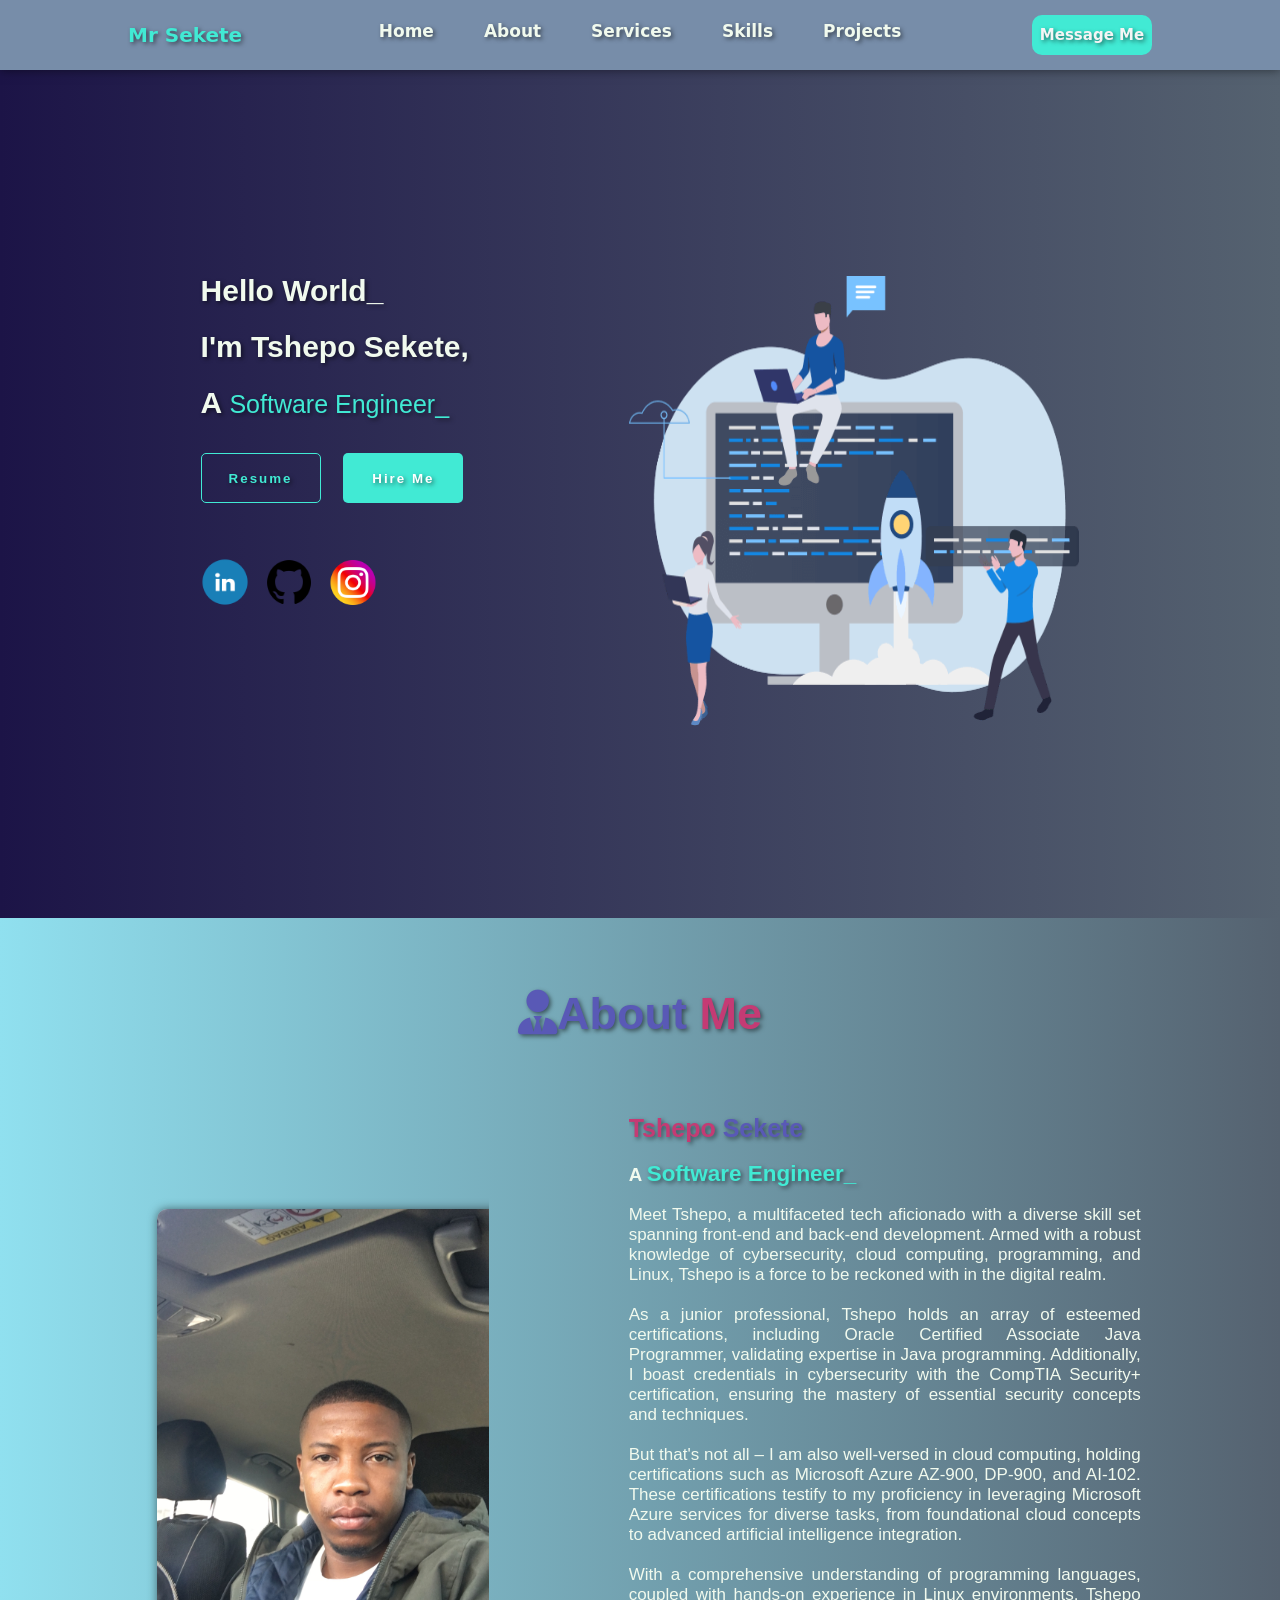
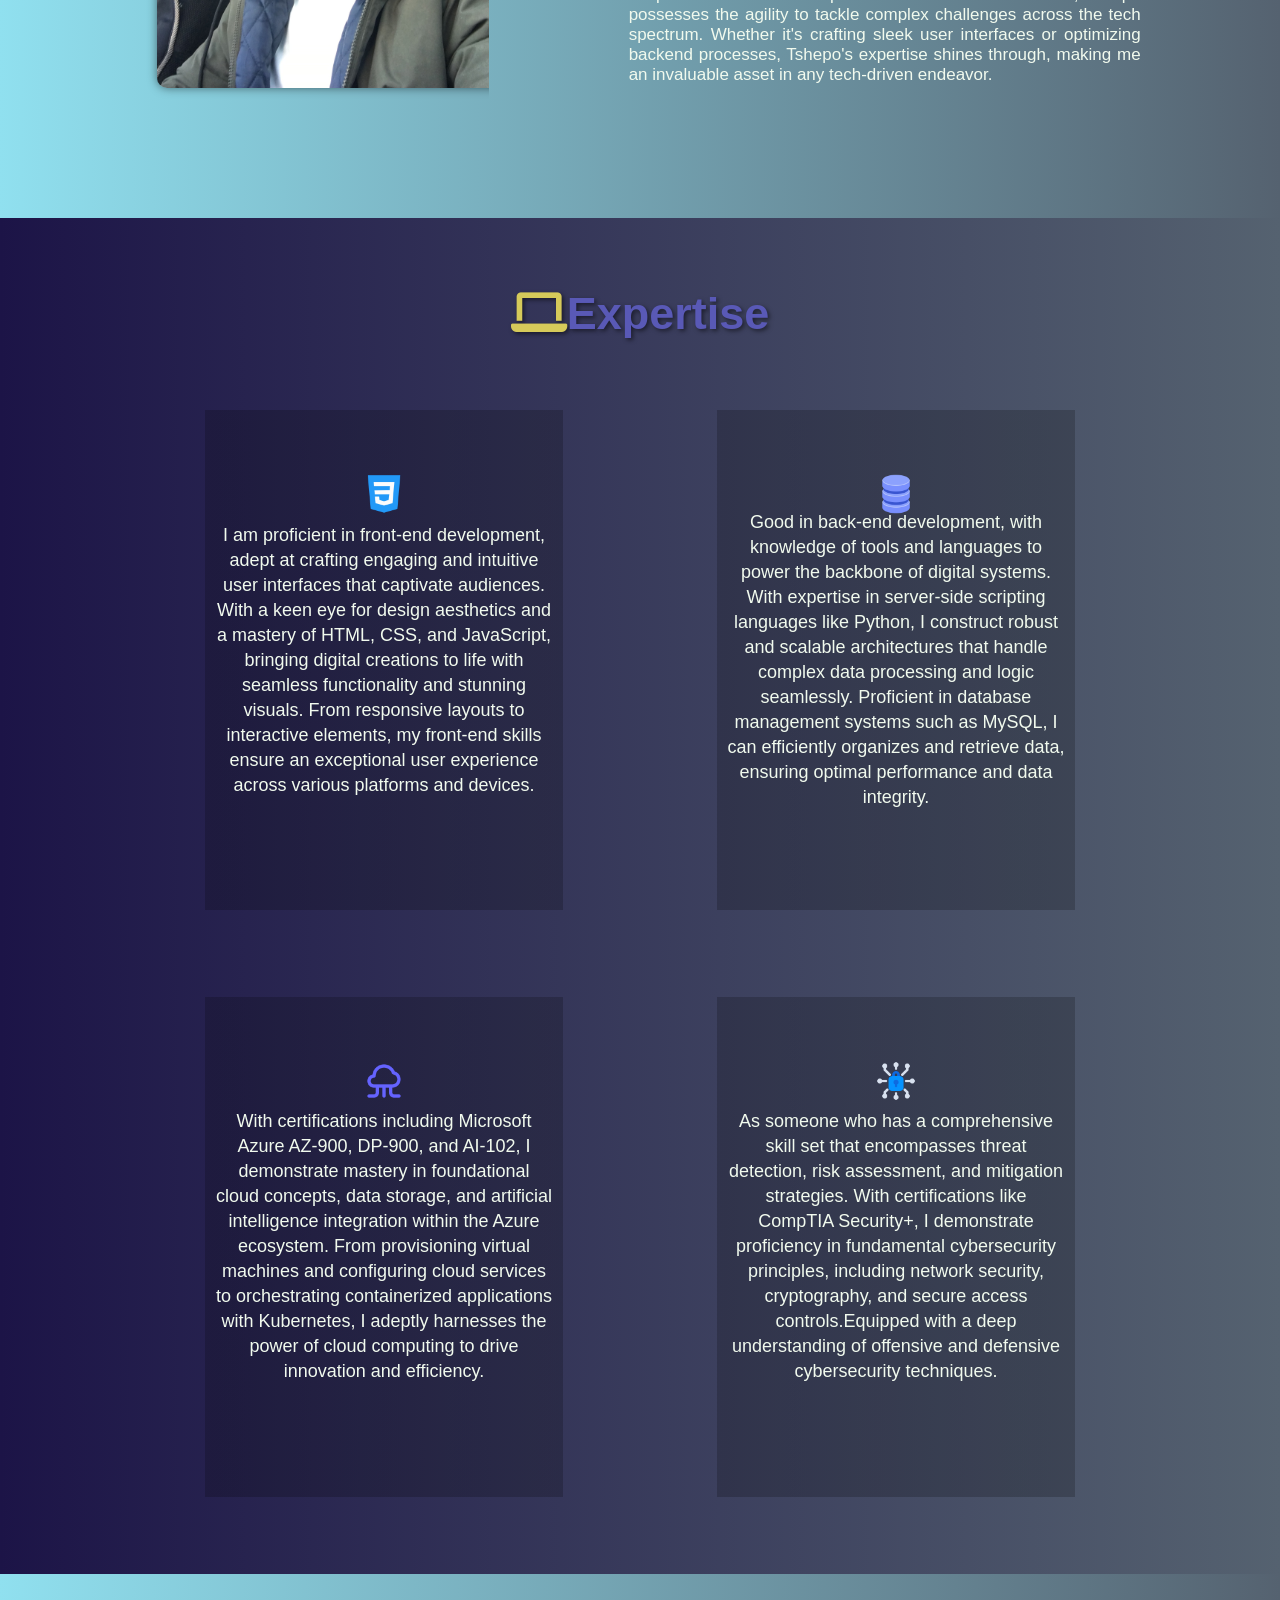
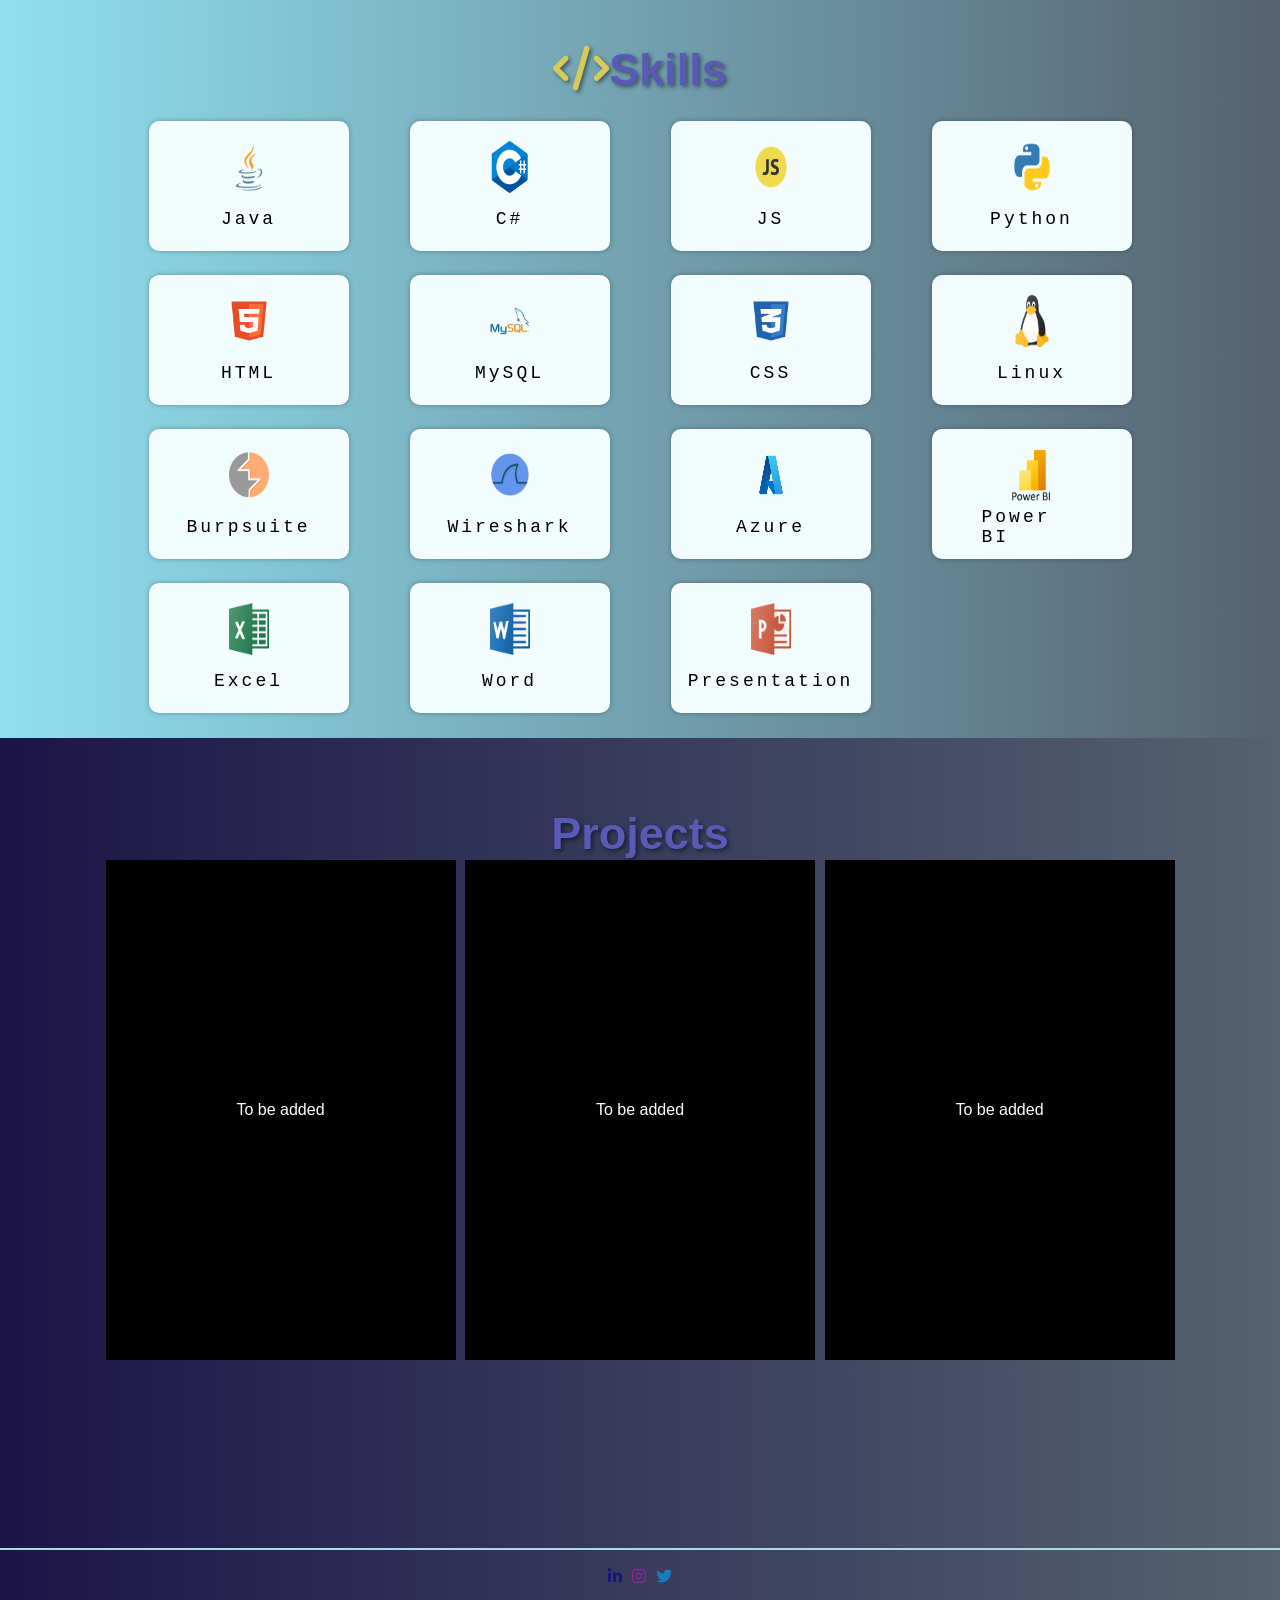
<file: index.html>
<!DOCTYPE html>
<html lang="en">

    <head>
        <meta charset="UTF-8">
        <meta name="viewport" content="width=device-width, initial-scale=1.0">
        <title>TT Sekete | Get to Know Me</title>
        <link rel="stylesheet" href="style.css">
        <link rel="stylesheet" href="https://cdnjs.cloudflare.com/ajax/libs/font-awesome/5.15.4/css/all.min.css">
        <link rel="stylesheet" href="https://cdnjs.cloudflare.com/ajax/libs/font-awesome/6.0.0-beta3/css/all.min.css" integrity="sha384-nDzXtqoGck7kIrXVS0RG3h/ZhXi2LECE/URJS8bOXrR0FuIi0r5LW1tF6huLo6cg" crossorigin="anonymous">
        <script src="script.js" defer></script>
    </head>

    <body>
        <button class="burger" onclick="toggleMenu()"></button>
        <div class="background"></div>
        <!-- <div class="shade"></div> -->
        <div class="menu">
            <nav>
                <h1>Mr Sekete</h1>
                    <ul>
                        <li><a href="#homeSection" class="menu-item">Home</a></li>
                        <li><a href="#aboutSectionID" class="menu-item">About</a></li>
                        <li><a href="#servicesID" class="menu-item">Services</a></li>
                        <li><a href="#my-skillsID" class="menu-item">Skills</a></li>
                        <li><a href="#projectsID" class="menu-item">Projects</a></li>
                    </ul>

                    <button class="sendMessBtn" id="sendMessBtnid" onclick="showDiv()">
                        Message Me
                    </button>
            </nav>
        </div>

        <section class="homeSection" id="homeSection">
            <div class="homeDiv">
                <div class="welcome-page">
                    <h1 id="greet"><span></span></h1>
                    <h1>I'm Tshepo <span>Sekete</span>,</h1>
                    <h2 style="font-weight: bold;">A <span id="text"></span></h2>
                    <button id="hire_me"><a href="https://drive.google.com/file/d/1EwjJsbHDz4NTrwIYISwd6z53wbRwTgEc/view?usp=sharing">Resume</a></button>
                    <button id="projects" onclick="showDiv()">Hire Me</button>

                    <br>
                    <div class="social-media-links">
                        <div id="linkedin-acc">
                            <a href="https://www.linkedin.com/in/tshepo-sekete-154094157/" target="_blank">
                                <img src="./images/1591856_linkedin_social_icon.png" alt="linkedin-logo">
                            </a>
                        </div>

                        <div id="github-acc">
                            <a href="https://github.com/Tshepo1000" target="_blank">
                                <img src="./images/211904_social_github_icon.png" alt="github-logo">
                            </a>
                        </div>

                        <div id="instagram-acc">
                            <a href="https://www.instagram.com/tshepo_1000/" target="_blank" style="height: 45px;">
                                <img src="./images/3225191_app_instagram_logo_media_popular_icon.png" alt="instagram-logo">
                            </a>
                        </div>
                    </div>
                </div>

                <div class="coding-anim-side">
                    <img src="./images/service-startup-mvp.png" alt="coding animation" id="codingAnim">
                </div>
            </div>          
        </section>

        <section class="aboutSection" id="aboutSectionID">
            <h1 id="aboutMeHeader"><span style="color: rgb(89, 89, 182);"> <i class="fas fa-user-tie" ></i>About</span> <span style="color: rgb(196, 59, 116);">Me</span></h1>
            <div class="aboutDiv">
                <div id="imageDiv">
                    <img src="./images/IMG_0169.jpeg" alt="Tshepo">
                </div>
                <div id="aboutMe">
                    <h1 id="myName"><span style="color: rgb(196, 59, 116);">Tshepo</span><span style="color: rgb(89, 89, 182);"> Sekete</span></h1>
                    <br>
                    <h3 style="font-family: 'Gill Sans', 'Gill Sans MT', Calibri, 'Trebuchet MS', sans-serif;">A <span id="myText"></span></h3>
                    <br>
                    <p>Meet Tshepo, a multifaceted tech aficionado with a diverse skill set spanning front-end and back-end development. Armed with a robust knowledge of cybersecurity, cloud computing, programming, and Linux, Tshepo is a force to be reckoned with in the digital realm.
                    <br><br>
                    As a junior professional, Tshepo holds an array of esteemed certifications, including Oracle Certified Associate Java Programmer, validating expertise in Java programming. Additionally, I boast credentials in cybersecurity with the CompTIA Security+ certification, ensuring the mastery of essential security concepts and techniques.
                    <br><br>
                    But that's not all – I am also well-versed in cloud computing, holding certifications such as Microsoft Azure AZ-900, DP-900, and AI-102. These certifications testify to my proficiency in leveraging Microsoft Azure services for diverse tasks, from foundational cloud concepts to advanced artificial intelligence integration.
                    <br><br>
                    With a comprehensive understanding of programming languages, coupled with hands-on experience in Linux environments, Tshepo possesses the agility to tackle complex challenges across the tech spectrum. Whether it's crafting sleek user interfaces or optimizing backend processes, Tshepo's expertise shines through, making me an invaluable asset in any tech-driven endeavor.</p>
                </div>
            </div>
        </section>

        <section class="services" id="servicesID">
            <h1 id="myExpertise"><i class="fas fa-laptop" style="color: rgb(214, 202, 90);"></i>Expertise</h1>
            <div class="expertise-container">
                <div id="first-expertise">
                    <img src="./images/4202020_css3_html_logo_social_social media_icon.png" alt="css-logo">
                    <p>I am proficient in front-end development, adept at 
                        crafting engaging and intuitive user interfaces that 
                        captivate audiences. With a keen eye for design 
                        aesthetics and a mastery of HTML, CSS, and 
                        JavaScript, bringing digital creations to life with 
                        seamless functionality and stunning visuals. From 
                        responsive layouts to interactive elements, my front-end 
                        skills ensure an exceptional user experience across 
                        various platforms and devices.</p>
                </div>
                <div id="second-expertise">
                    <img src="./images/4417104_database_icon.png" alt="database-icon">
                    <p>Good in back-end development, with knowledge 
                        of tools and languages to power the backbone 
                        of digital systems. With expertise in server-side 
                        scripting languages like Python, I construct robust 
                        and scalable architectures that handle complex data 
                        processing and logic seamlessly.

                        Proficient in database management systems such as MySQL, 
                        I can efficiently organizes and retrieve data, ensuring 
                        optimal performance and data integrity.</p>
                </div>
                <div id="third-expertise">
                    <img src="./images/8725737_cloud_computing_icon.png" alt="cloud-icon">
                    <p>With certifications including Microsoft Azure AZ-900, DP-900, 
                       and AI-102, I demonstrate mastery in foundational cloud concepts, 
                       data storage, and artificial intelligence integration within the 
                       Azure ecosystem. From provisioning virtual machines and configuring 
                       cloud services to orchestrating containerized applications with 
                       Kubernetes, I adeptly harnesses the power of cloud computing to drive 
                       innovation and efficiency.</p>
                </div>
                <div id="fourth-expertise">
                    <img src="./images/5172962_cyber_internet_lock_locked_padlock_icon.png" alt="padlock-icon">
                    <p>As someone who has a comprehensive skill set that encompasses threat detection, 
                        risk assessment, and mitigation strategies. With certifications like CompTIA Security+, 
                        I demonstrate proficiency in fundamental cybersecurity principles, including network 
                        security, cryptography, and secure access controls.Equipped with a deep understanding of 
                        offensive and defensive cybersecurity techniques.</p>
                </div>
            </div>
        </section>

        <section class="skills-section" id="my-skillsID">
            <h1 id="skills-header"><i class="fas fa-code" style="color: rgb(214, 202, 90);"></i>Skills</h1>
            <div class="skills-container" id="skills-containerID">
                    <div id="java">
                        <img src="./images/4373217_java_logo_logos_icon.png" alt="java-logo">
                        <h3>Java</h3>
                    </div>
                    <div id="c#">
                        <img src="./images/C-image-for-Netgen.png" alt="c#">
                        <h3>C#</h3>
                    </div>
                    <div id="javascript">
                        <img src="./images/652581_code_command_develop_javascript_language_icon.png" alt="javascript">
                        <h3>JS</h3>
                    </div>
                    <div id="python">
                        <img src="./images/4375050_logo_python_icon.png" alt="python-logo">
                        <h3>Python</h3>
                    </div>

                    <div id="html">
                        <img src="./images/317755_badge_html_html5_achievement_award_icon.png" alt="html" style="height: 30%;">
                        <h3>HTML</h3>
                    </div>

                    <div id="sql">
                        <img src="./images//1012821_code_development_logo_mysql_icon.png" alt="">
                        <h3>MySQL</h3>
                    </div>
        
                    <div id="css">
                        <img src="./images/317756_badge_css_css3_achievement_award_icon.png" alt="css" style="height: 30%;">
                        <h3>CSS</h3>
                    </div>

                    <div id="linux">
                        <img src="./images/2993682_brand_brands_linux_logo_logos_icon.png" alt="linux-logo">
                        <h3>Linux</h3>
                    </div>

                    <div id="burpsuite">
                        <img src="./images/3246741_burpsuite_security_software_icon.png" alt="burpsuite-logo"  style="height: 35%;">
                        <h3>Burpsuite</h3>
                    </div>

                    <div id="wireshark">
                        <img src="./images/wireshark_104082.png" alt="wireshark-logo"  style="height: 35%;">
                        <h3>Wireshark</h3>
                    </div>

                    <div id="azure">
                        <img src="./images/Azure-Logo-2020-present.png" alt="azure" style="height: 30%;">
                        <h3>Azure</h3>
                    </div>

                    <div id="powerbi">
                        <img src="./images/Microsoft-Power-BI-Symbol.png" alt="power-bi" style="width: 40%;">
                        <h3>Power BI</h3>
                    </div>

                    <div id="excel">
                        <img src="./images/2993694_brand_brands_excel_logo_logos_icon.png" alt="excel-logo">
                        <h3>Excel</h3>
                    </div>

                    <div id="word">
                        <img src="./images/2993664_brand_brands_logo_logos_word_icon.png" alt="word-logo">
                        <h3>Word</h3>
                    </div>

                    <div id="powerpoint">
                        <img src="./images/2993675_brand_brands_logo_logos_powerpoint_icon.png" alt="pp-logo">
                        <h3>Presentation</h3>
                    </div>
            </div>
        </section>

        <section class="projects-section" id="projectsID">
            <h1 id="projects-header">Projects</h1>
            <div class="projects-container">
                <div id="first-project">
                    <!-- <img src="./images/4202020_css3_html_logo_social_social media_icon.png" alt="css-logo"> -->
                    <p>To be added</p>
                </div>
                <div id="second-project">
                    <!-- <img src="./images/4417104_database_icon.png" alt="database-icon"> -->
                    <p>To be added</p>
                </div>
                <div id="third-project">
                    <!-- <img src="./images/8725737_cloud_computing_icon.png" alt="cloud-icon"> -->
                    <p>To be added</p>
                </div>
            </div>
        </section>
        <footer style="background: linear-gradient(to right, #1c1447, #556270); border-top: 2px solid lightblue;">
            <div>
                <a href="https://www.linkedin.com/in/tshepo-sekete-154094157/" target="_blank"><i class="fab fa-linkedin-in" style="color: rgba(4, 4, 141, 0.671);"></i></a>
                <a href="https://www.instagram.com/tshepo_1000/" target="_blank"><i class="fab fa-instagram" style="color: rgba(219, 15, 192, 0.603);"></i></a>
                <a href="#"><i class="fab fa-twitter" style="color: rgba(9, 152, 235, 0.705);"></i></a>
            </div>
            <p>© 2024 Tshepo Sekete. All Rights Reserved.</p>
        </footer>

        <div class="messageDiv" id="messageDivID">
            <form>
                <span id="closeDiv" onclick="hideDiv()">&times;</span>
                <h1>Contact Me</h1>
                <input type="text" id="fname" name="fname" placeholder="Fullname" onmouseenter="focusEvents()"><br>
                <input type="email" id="email" name="email" placeholder="Email"><br>
                <input type="text" id="subject" name="subject" placeholder="Subject">
                <textarea name="message" id="message" placeholder="Message"></textarea>
                <div id="buttons-div">
                    <button id="send-message">Send</button>
                    <button id="clear-message">Clear</button>
                </div>
            </form>
        </div>
    </body>

</html>
</file>
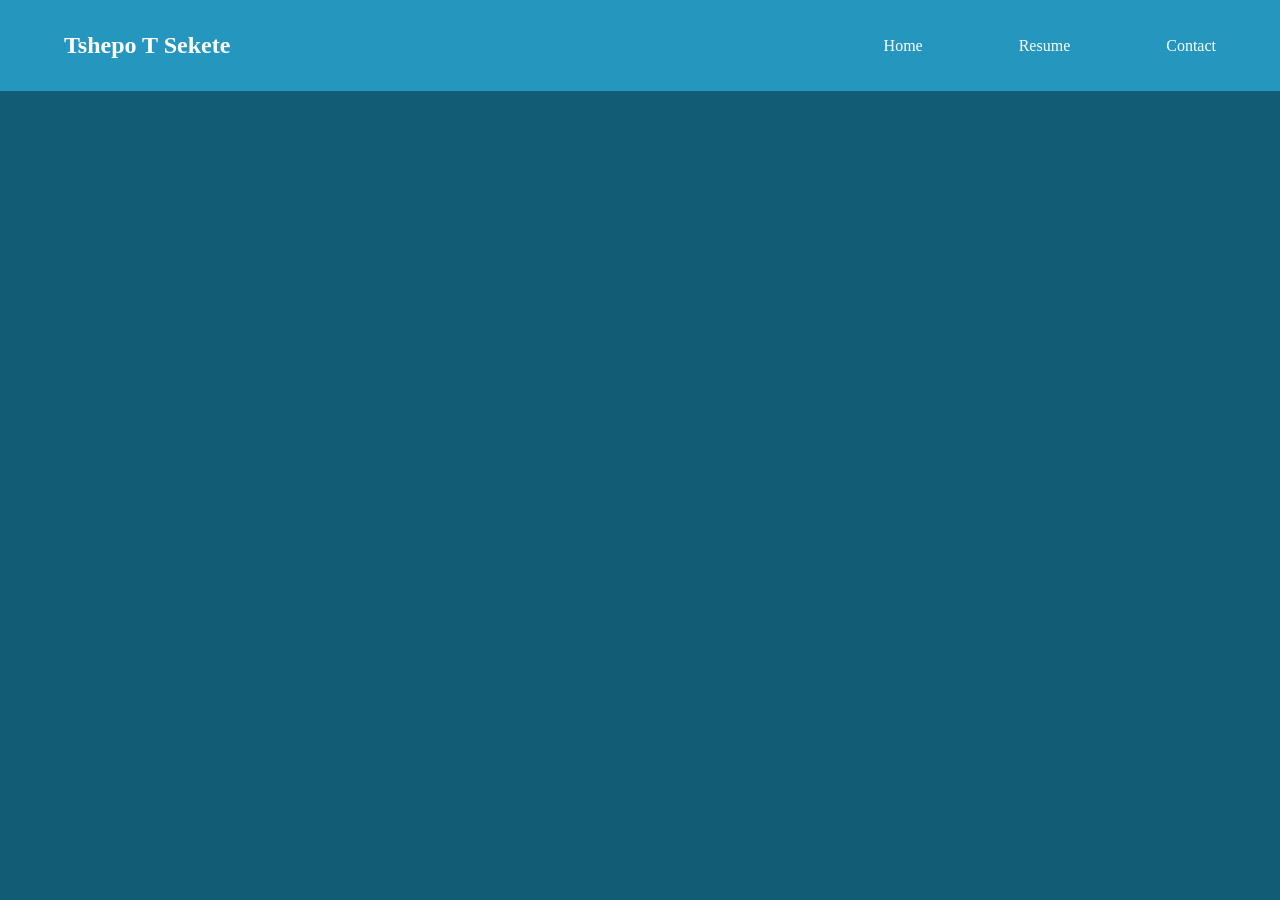
<file: about.html>
<!DOCTYPE html>
<html lang="en">
<head>
    <meta charset="UTF-8">
    <meta http-equiv="X-UA-Compatible" content="IE=edge">
    <meta name="viewport" content="width=device-width, initial-scale=1.0">
    <link rel="stylesheet" href="index.css">
    <title>Document</title>
</head>
<body>
    <nav class="nav-bar">
        <h1>Tshepo T Sekete</h1>
        <div class="nav-links">
            <a href="./index.html">Home</a>
            <a href="./resume.html">Resume</a>
            <a href="./contact.html">Contact</a>
        </div>
    </nav>
</body>
</html>
</file>
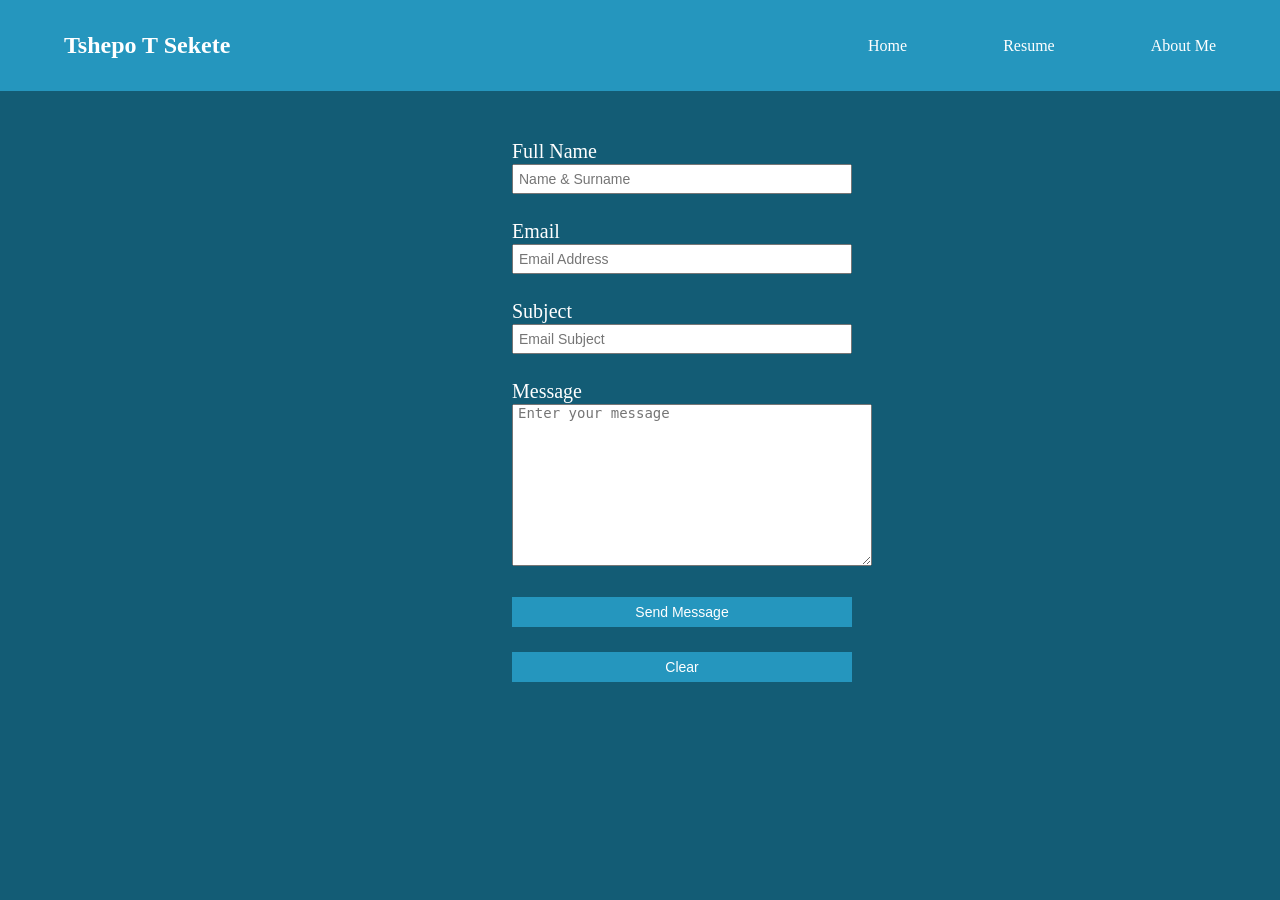
<file: contact.html>
<!DOCTYPE html>
<html lang="en">
    <head>
        <title></title>
        <meta charset="UTF-8">
        <meta name="viewport" content="width=device-width, initial-scale=1">
        <link href="./index.css" rel="stylesheet">
        <script src="./index.js"></script>
    </head>
    <body class="contact-body" onload = "myMessage()">
        <nav class="nav-bar">
            <h1>Tshepo T Sekete</h1>
            <div class="nav-links">
                <a href="./index.html">Home</a>
                <a href="./resume.html">Resume</a>
                <a href="./about.html">About Me</a>
            </div>
        </nav>
        <section class="contact">
            <form action="/action_page.php" class="form" name="myForm" method="post" onsubmit="return contactVal()">
                <label>Full Name</label><br>
                <input class="fname" type="text" name="fname" placeholder="Name & Surname" onfocus = "focu(this)" onfocusout = "fout(this)" required><br><br>
                <label>Email</label><br>
                <input class="emailadd" type="text" name="email" placeholder="Email Address"  onfocus = "focu(this)"  onfocusout = "fout(this)" required><br><br>
                <label>Subject</label><br>
                <input type="text" name="name" placeholder="Email Subject"  onfocus = "focu(this)"  onfocusout = "fout(this)" required><br><br>
                <label>Message</label><br>
                <textarea rows="10" cols="40" placeholder="Enter your message"  onfocus = "focu(this)"  onfocusout = "fout(this)" required></textarea><br><br>
                <input type="submit" name="submit" value="Send Message" class="sub"><br><br>
                <input type="reset" name="clear" value="Clear" class="res">
            </form>
        </section>
    </body>
</html>
</file>
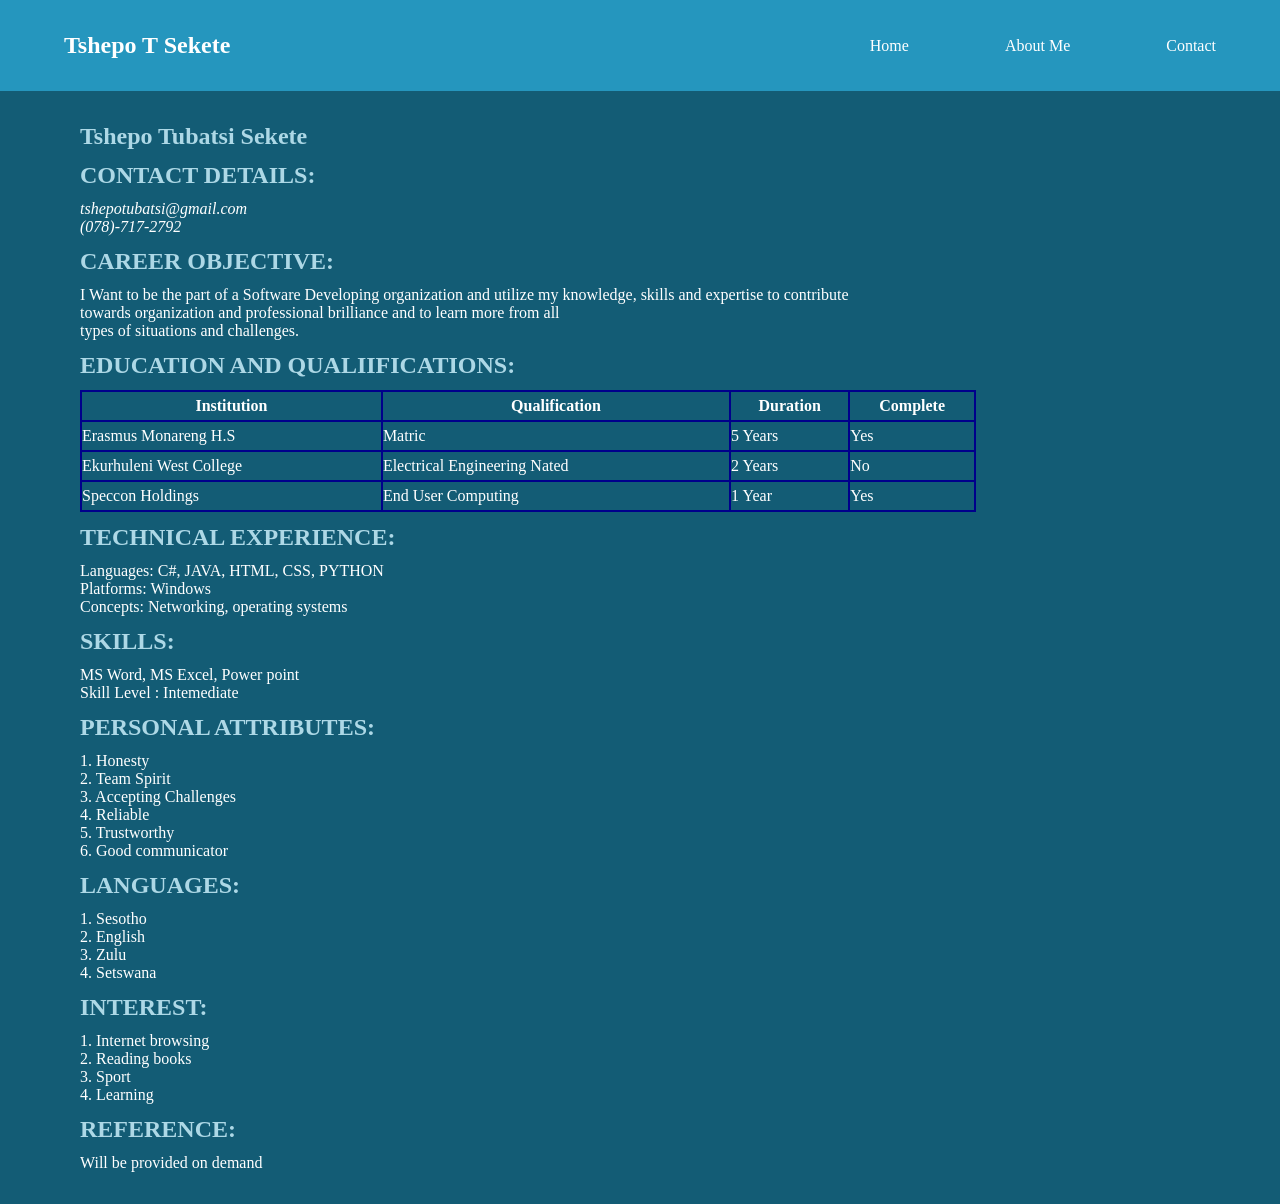
<file: resume.html>
<!DOCTYPE html>
<html lang="en">
    <head>
        <title></title>
        <meta charset="UTF-8">
        <meta name="viewport" content="width=device-width, initial-scale=1">
        <link href="./index.css" rel="stylesheet">
    </head>
    <body>
        <nav class="nav-bar">
            <h1>Tshepo T Sekete</h1>
            <div class="nav-links">
                <a href="./index.html">Home</a>
                <a href="./about.html">About Me</a>
                <a href="./contact.html">Contact</a>
            </div>
        </nav>
        <section class="cv">
            <h1><b>Tshepo Tubatsi Sekete</b></h1>
            
            <h2>CONTACT DETAILS:</h2>
            <address>tshepotubatsi@gmail.com<br>
            (078)-717-2792</address>
            
            <h2>CAREER OBJECTIVE:</h2>
            I Want to be the part of a Software Developing organization and utilize my knowledge, skills
            and expertise to contribute<br> towards organization and professional
            brilliance and to learn more from all<br>
            types of situations and challenges.
            
            <h2>EDUCATION AND QUALIIFICATIONS:</h2>
            <table class="resTable" cellspacing="5" cellpadding="5" border=1px solid darkblue;>
                <tr>
                    <th>Institution</th>
                    <th>Qualification</th>
                    <th>Duration</th>
                    <th>Complete</th>
                </tr
                <tr>
                    <td>Erasmus Monareng H.S</td>
                    <td>Matric</td>
                    <td>5 Years</td>
                    <td>Yes</td>
                </tr>
                <tr>
                    <td>Ekurhuleni West College</td>
                    <td>Electrical Engineering Nated</td>
                    <td>2 Years</td>
                    <td>No</td>
                </tr>
                <tr>
                    <td>Speccon Holdings</td>
                    <td>End User Computing</td>
                    <td>1 Year</td>
                    <td>Yes</td>
                </tr>
                
            </table>
            <h2>TECHNICAL EXPERIENCE:</h2>
                Languages: C#, JAVA, HTML, CSS, PYTHON <br>
                Platforms: Windows<br>
                Concepts: Networking, operating systems
            
            <h2>SKILLS:</h2>
                MS Word, MS Excel, Power point <br>
                Skill Level : Intemediate
            
            <h2>PERSONAL ATTRIBUTES:</h2>
                1. Honesty<br>
                2. Team Spirit<br>
                3. Accepting Challenges<br>
                4. Reliable<br>
                5. Trustworthy<br>
                6. Good communicator
            
            <h2>LANGUAGES:</h2>
                1. Sesotho<br>
                2. English<br>
                3. Zulu<br>
                4. Setswana
            
            <h2>INTEREST:</h2>
                1. Internet browsing<br>
                2. Reading books<br>
                3. Sport<br>
                4. Learning
            
            <h2>REFERENCE:</h2>
                Will be provided on demand
        </section>
    </body>
</html>
</file>
<file: style.css>
*
{
    margin: 0;
    padding: 0;
    scroll-behavior: smooth;
}

body{
    overflow-x: hidden;
}

*, *:before, *::after
{
    box-sizing: border-box;
}

/* Define scrollbar styles */
::-webkit-scrollbar {
    width: 13px; /* Width of the scrollbar */
}

/* Track */
::-webkit-scrollbar-track {
    background: linear-gradient(to right, #1c1447, #556270); /* Color of the track */
    border: 3px solid black;
}

/* Handle */
::-webkit-scrollbar-thumb {
    background: #8ddee0; /* Color of the scrollbar handle */
    border-radius: 1px; /* Radius of the scrollbar handle */
}

/* Handle on hover */
::-webkit-scrollbar-thumb:hover {
    background: #976d6d; /* Color of the scrollbar handle on hover */
}

/* hamburger mrnu */
@media (max-width: 768px){
    #sendMessBtnid{
        display: none;
    }

    nav h1{
        display: none;
    }

    .shade {
        position: fixed;
        top: 0;
        left: 0;
        right: 0;
        bottom: 0;
        background: linear-gradient(rgb(0 0 0 / 90%), rgb(0 0 0 / 0%));
      }

    .burger, .menu{
        position: fixed;
    }

    .burger{
        z-index: 4;
        top: 2%;
        left: 2%;
        display: grid;
        place-items: center;
        width: 40px;
        height: 40px;
        border: 0;
        padding: 0;
        background: transparent;
        cursor: pointer;
        background-image: url("images/menu.svg");
        background-repeat: no-repeat;
        background-position: center;
    }

    body.open .burger{
        background-image: url("images/close.svg");
        background-color: transparent;
    }

    .background{
        position: fixed;
        z-index: 2;
        top: 44px;
        left: 44px;
        aspect-ratio: 1 / 1;
        translate: -50% -50%;
        height: 88px;
        background: rgb(0 0 0 / 0%);
        border-radius: 50%;
        transition: 0.6s;
    }

    body.open .background{
        height: 300vmax;
        background: rgb(0 0 0 / 80%);
    }


    body.open .menu{
        opacity: 1;
        visibility: visible;
    }

    .menu {
        z-index: 3;
        top: 0;
        left: 0;
        display: flex;
        margin-top: 35%;
        margin-left: -20%;
        align-items: flex-start;
        width: 100%;
        height: 100%;
        opacity: 0;
        visibility: hidden;
        transition: 0.05s;
        
    }

     .menu nav{
        background-color: transparent;
        border: none;
        box-shadow: none;
        margin-top: 30%;
    }

    .menu nav ul{
        display: flex;
        flex-direction: column;
        /* text-shadow: 2px 2px 4px rgba(0,0,0,0.5); */

    }

    .menu nav ul li a{
        text-shadow: 2px 2px 4px rgba(0,0,0,0.5);
    }

    .menu nav ul li a:hover
    {
        text-decoration: none;
        border: none;
        color: white;
        transition: .3s;
        translate: 8px 0;
    }

    body .menu nav:hover > a {
        opacity: 0.25;
    }

    body .menu nav ul li> a:hover{
        opacity: 1;
        translate: 8px 0;
    }

    .menu nav ul li a{
        position: relative;
        color: #f9f9f9;
        font-size: 32px;
        font-family: "Euclid Circular A";
        padding: 20px 0 20px 20px;
        text-decoration: none;
        opacity: 0;
        cursor: pointer;
        transition: 0.4s;
    }

    .menu nav ul li a::after{
        content: "";
        position: absolute;
        top: 50%;
        right: -26px;
        translate: 0 -50%;
        margin-top: 2px;
        width: 10px;
        height: 10px;
        border-top: 3px solid #ffffff;
        border-right: 3px solid #ffffff;
        opacity: 0;
        rotate: 45deg;
        transition: 0.3s;
    }

    .menu nav ul li a:hover::after{
        opacity: 1;
    }

    @keyframes appear {
        0%{
            opacity: 0;
            translate: -30px 0;
        }
        100%{
            opacity: 1;
        }
    }

    body.open .menu nav ul li a{
        opacity: 1;
        animation: appear 0.25s backwards;
    }
}

#checkbox
{
    display: none;
}

nav
{
    position: relative;
    top: 0;
    background-color: #778da9;
    position: fixed;
    z-index: 5;
    width: 100%;
    height: 70px;
    box-shadow: 0 0 10px rgba(0, 0, 0, 0.5);
}
nav ul
{
    float: none;
    position: absolute;
    top: 65%;
    left: 50%;
    transform: translate(-50%, -50%);
    height: 50px;
    display: flex;
    list-style-type: none;
    flex-direction: row;
    gap: 50px;
    font-size: 17px;
    font-weight: bold;
    font-family: system-ui, -apple-system, BlinkMacSystemFont, 'Segoe UI', Roboto, Oxygen, Ubuntu, Cantarell, 'Open Sans', 'Helvetica Neue', sans-serif;
}

nav h1
{
    position: absolute;
    transform: translate(0, -50%);
    top: 50%;
    left: 10%;
    height: auto;
    color: #41ead4;
    font-size: 20px;
    font-weight: bold;
    font-family: system-ui, -apple-system, BlinkMacSystemFont, 'Segoe UI', Roboto, Oxygen, Ubuntu, Cantarell, 'Open Sans', 'Helvetica Neue', sans-serif;
    text-shadow: 2px 2px 4px rgba(0,0,0,0.5);
}

nav ul li a
{
    text-decoration: none;
    color: #f1faee;
    text-shadow: 2px 2px 4px rgba(0,0,0,0.5);
}

nav ul li a:hover
{
    text-decoration: none;
    border-bottom: 1px solid #0a7d94;
    color: #12badb;
    transition: .3s;
}

nav .sendMessBtn
{
    position: absolute;
    transform: translate(0, -50%);
    top: 50%;
    right: 10%;
    height: auto;
    color: rgba(0, 0, 128, 0.815);
    font-size: 15px;
    font-weight: bold;
    font-family: system-ui, -apple-system, BlinkMacSystemFont, 'Segoe UI', Roboto, Oxygen, Ubuntu, Cantarell, 'Open Sans', 'Helvetica Neue', sans-serif;
    border: none;
    width: 120px;
    height: 40px;
    border-radius: 10px;
    background: #41ead4;
    color: whitesmoke;
    cursor: pointer;
    text-shadow: 2px 2px 4px rgba(0,0,0,0.5);
}

nav .sendMessBtn:hover
{
    background: transparent;
    color: whitesmoke;
    border: 2px solid #41ead4;
}

/* home section */
.homeSection .homeDiv
{
    display: flex;
    justify-content: space-evenly;
    align-items: center;
    padding: 40px;
    position: relative;
    flex-direction: row;
    padding-top: 60px;
    height: 100%;
    width: 100%;
}

.homeSection
{
    height: 100vh;
    width: 100vw;
    background: linear-gradient(to right, #1c1447, #556270);
}

.welcome-page
{
    margin-top: 2%;
    height: 80%;
}

.welcome-page h1, h2
{
    font-family: "Gill Sans", sans-serif;
    font-size: 50px;
    color: #f1faee;
    line-height: 5.5rem;
    font-weight: 800;
    text-shadow: 2px 2px 4px rgba(0,0,0,0.5);
}

.welcome-page h1 span{
    color: #f1faee;
}

#text
{
    font-size: 38px;
    color: #41ead4;
    font-weight: lighter;
}

/* social media accounts */
.social-media-links{
    display: flex;
    flex-direction: row;
    width: 15vw;
    margin-top: 20%;
    justify-content: flex-start;
}

.social-media-links div{
    width: 50px;
    height: 50px;
    border-radius: 50px;
    position: relative;
    margin-right: 25px;
}

.social-media-links #linkedin-acc:hover{
    transition: 2s;
    transform: rotate(360deg);
    border: 2px solid blue;
}

.social-media-links #github-acc:hover{
    transition: 2s;
    transform: rotate(360deg);
    border: 2px solid rgb(7, 7, 17);
}

.social-media-links #instagram-acc:hover{
    transition: 2s;
    transform: rotate(360deg);
    border: 2px solid rgb(206, 10, 147);
}

.social-media-links div a{
    width: 50px;
    height: 50px;
    border-radius: 50px;
    position: absolute;
    top: 50%;
    left: 50%;
    transform: translate(-50%, -50%);
}

.social-media-links div a img{
    height: 100%;
    position: absolute;
    top: 50%;
    left: 50%;
    transform: translate(-50%, -50%);
}

#codingAnim
{
    height: 650px;
    width: 600px;
}

#greet
{
    white-space: pre;
}
  
  #greet:after 
{
    content: "_";
    animation: blink 0.5s infinite;
}

/* Cursor animation */
@keyframes blink 
{
    0% { opacity: 1; }
    50% { opacity: 0; }
    100% { opacity: 1; }
}


#text::after 
{
    content: '_'; /* Cursor */
    animation: blink 1s infinite;
}

#hire_me, #projects
{
    margin-top: 8%;
    height: 40px;
    width: 120px;
    border-radius: 10px;
    cursor: pointer;
    letter-spacing: 3px;
    font-weight: bold;
    border: none;
    text-shadow: 2px 2px 4px rgba(0,0,0,0.5);
}

#hire_me
{
    background-color: transparent;
    border: 1px solid #41ead4;
    color: #41ead4;

}
#projects
{
    margin-left: 7%;
    color: white;
    background-color: #41ead4;
}

#hire_me:hover
{
    background-color: #41ead4;
    color: white;
}

#hire_me a:hover{
    color: white;
}

#hire_me a{
    text-decoration: none;
    color: #41ead4;
}

#projects:hover
{
    background-color: transparent;
    color: #41ead4;
    border: 1px solid #41ead4;
}

.messageDiv
{
    display: none;
    padding-left: 50px;
    width: 30%;
    height: 430px;
    line-height: 50px;
    z-index: 1;
    position: absolute;
    top: 50%;
    left: 50%;
    transform: translate(-50%, -50%);
    background: linear-gradient(to top, rgba(0, 0, 0, 0.8) 20%, rgba(0, 0, 0, 0.8) 20%);
    position: fixed;
    overflow: hidden;
}

.messageDiv form{
    position: absolute;
    top: 30%;
    left: 50%;
    transform: translate(-50%, -50%);
    width: 80%;
    height: 60%;
}

#closeDiv {
    position: absolute;
    top: 10px;
    right: 3%;
    cursor: pointer;
    font-size: 50px;
    color: white;
    font-weight: bolder;
    overflow: hidden;
  }

  #closeDiv:hover{
    font-size: 60px;
  }

form > #fname, #email, #subject{
    border: 1px solid rgb(155, 127, 127);
    border-radius: 5px;
    width: 100%;
    height: 40px;
    font-size: large;
    padding: 8px;
    margin-bottom: 3%;
    font-family: "Gill Sans", sans-serif;
    background: linear-gradient(to top, rgba(0, 0, 0, 0.8) 20%, rgba(0, 0, 0, 0.8) 20%);
    color: white;
}

form h1{
    padding-top: 40px;
    text-align: justify;
    font-family: "Gill Sans", sans-serif;
    color: #41ead4;
}

form > textarea{
    border: 1px solid rgb(155, 127, 127);
    border-radius: 5px;
    height: 80px;
    width: 100%;
    padding: 8px;
    font-size: 20px;
    background: linear-gradient(to top, rgba(0, 0, 0, 0.8) 20%, rgba(0, 0, 0, 0.8) 20%);
    color: white;
}

#buttons-div{
    width: 100%;
    height: auto;
    display: flex;
    flex-direction: row;
    align-items: center;
    justify-content: center;
  }

.messageDiv #messageDivID #message{overflow: auto;}

#send-message{
    width: 120px;
    height: 40px;
    cursor: pointer;
    background-color: transparent;
    border: 1px solid #41ead4;
    color: #41ead4;
    border-radius: 10px;
    letter-spacing: 3px;
    font-weight: bold;
}

#send-message:hover{
    color: white;
    background-color: #41ead4;
}

#clear-message{
    width: 120px;
    height: 40px;
    margin-left: 10%;
    cursor: pointer;
    color: white;
    background-color: #41ead4;
    border-radius: 10px;
    letter-spacing: 3px;
    font-weight: bold;
    border: none;
}

section {
    padding-top: 50px;
}

#clear-message:hover{
    color: #41ead4;
    background-color: transparent;
    border: 1px solid #41ead4;
}

/* home section end */

/*about section*/
.aboutSection{
    height: 100vh;
    width: 100vw;
    background: linear-gradient(to right, #90e0ef, #556270);;
}

.aboutSection #aboutMeHeader{
    font-size: 50px;
    text-align: center;
    padding-top: 30px;
    font-weight: bold;
    text-shadow: 2px 2px 4px rgba(0,0,0,0.5);
    font-family: "Gill Sans", sans-serif;
}

.aboutSection #myName{
    font-family: "Gill Sans", sans-serif;
    font-weight: bold;
    font-size: 30px;
    text-shadow: 2px 2px 4px rgba(0,0,0,0.5);
}
.aboutDiv{
    display: flex;
    flex-direction: row;
    justify-content: space-evenly;
    width: 100%;
    height: 80%;
    margin: auto;
}

#imageDiv{
    padding-top: 80px;
    width: 380px;
    overflow: hidden;
}

#imageDiv img{
    height: 90%;
    border-radius: 15px;
    margin-left: 5%;
    box-shadow: 0 0 10px rgba(0, 0, 0, 0.5);
}

#aboutMe{
    margin-top: 2%;
    text-align: justify;
    color: #f1faee;
    width: 500px;
    font-family: 'Gill Sans', 'Gill Sans MT', Calibri, 'Trebuchet MS', sans-serif;
    font-weight: 200;
}

#myText{
    font-size: large;
    color: #41ead4;
    font-family: 'Gill Sans', 'Gill Sans MT', Calibri, 'Trebuchet MS', sans-serif;
    text-shadow: 2px 2px 4px rgba(0,0,0,0.5);
}

#myText::after 
{
    content: '_'; /* Cursor */
    animation: blink 1s infinite;
}
/* about section end */

/* services section */
.services{
    width: 100vw;
    height: 100vh;
    background: linear-gradient(to right, #1c1447, #556270);;
}

.services #myExpertise{
    font-size: 50px;
    text-align: center;
    padding-top: 15px;
    font-weight: bold;
    text-shadow: 2px 2px 4px rgba(0,0,0,0.5);
    font-family: "Gill Sans", sans-serif;
    color: rgb(89, 89, 182);
    padding-bottom: 70px;
}

.expertise-container{
    display: flex;
    flex-direction: row;
    justify-content: space-evenly;
    width: 95%;
    height: 70%;
    margin: auto;
}

.expertise-container #first-expertise, #second-expertise, #third-expertise, #fourth-expertise{
    width: 350px;
    height: 500px;
    background: linear-gradient(to top, rgba(0, 0, 0, 0.2) 50%, rgba(0, 0, 0, 0.2) 50%);
    display: flex;
    flex-direction: column;
    align-items: center;
    text-align: center;
}

.expertise-container p{
    margin:auto;
    position: relative;
    line-height: 25px;
    font-family: 'Gill Sans', 'Gill Sans MT', Calibri, 'Trebuchet MS', sans-serif;
    overflow: hidden;
    text-align: center;
    padding: 10px;
    color: #f1faee;
}

.expertise-container img{
    margin-top: 3%;
    position: absolute;
    width: 48px;
}
/* .expertise-container i #css{
    left: -10%;
} */

/* services section end */

/* skills section */
.skills-section{
    height: 100vh;
    width: 100vw;
    background: linear-gradient(to right, #90e0ef, #556270);
}

#skills-header{
    font-size: 50px;
    text-align: center;
    font-weight: bold;
    text-shadow: 2px 2px 4px rgba(0,0,0,0.5);
    font-family: "Gill Sans", sans-serif;
    color: rgb(89, 89, 182);
    padding-top: 15px;
}

.skills-container{
    width: 80%;
    height: 80%;
    display: grid;
    grid-template-columns: repeat(5, 1fr);
    place-items: center;
    margin: auto;
    margin-top: 2%;
}


.skills-container div{
    width: 250px;
    height: 150px;
    box-shadow: 0 0 5px rgba(0, 0, 0, 0.3);
    border-radius: 10px;
    background-color: #f3fcfc;;
    position: relative;
}

.skills-container div:hover{
    background-color: white;
}

.skills-container div img{
    position: absolute;
    width: 20%;
    height: 40%;
    top: 35%;
    left: 50%;
    transform: translate(-50%, -50%);
}

.skills-container div h3{
    position: absolute;
    top: 75%;
    left: 50%;
    transform: translate(-50%, -50%);
    letter-spacing: 3px;
    font-family: 'Courier New', Courier, monospace;
    font-size: 25px;
    font-weight: lighter;
}

/* skills section end */

/* projects section */

    .projects-section{
        height: 90vh;
        width: 100vw;
    
        background: linear-gradient(to right, #1c1447, #556270);
    }

    .projects-section #projects-header{
        font-size: 50px;
        text-align: center;
        padding-top: 15px;
        font-weight: bold;
        text-shadow: 2px 2px 4px rgba(0,0,0,0.5);
        font-family: "Gill Sans", sans-serif;
        color: rgb(89, 89, 182);
    }

    .projects-container{
        display: flex;
        flex-direction: row;
        justify-content: space-evenly;
        width: 70%;
        height: 70%;
        margin: auto;
        margin-top: 2%;
    }
    
    .projects-container #first-project, #second-project, #third-project{
        width: 350px;
        height: 500px;
        background-color: black;
        display: flex;
        flex-direction: column;
        align-items: center;
        text-align: center;
    }
    
    .projects-container p{
        margin:auto;
        position: relative;
        line-height: 25px;
        font-family: 'Gill Sans', 'Gill Sans MT', Calibri, 'Trebuchet MS', sans-serif;
        overflow: hidden;
        text-align: center;
        padding: 10px;
        color: white;
    }
    
    .projects-container img{
        margin-top: 3%;
        position: absolute;
        width: 48px;
    }
/* projects section end */

/* footer section */
footer div{
    display: flex;
    flex-direction: row;
    align-items: center;
    justify-content: center;
    gap: 10px;
    width: 100vw;
    height: 6vh;
}

footer p{
    font-size: smaller;
    text-align: center;
    padding-bottom: 8px;
    color: gray;
}

/* responsiveness */
@media screen and (max-width: 439px){
::-webkit-scrollbar {
    width: 2px; /* Width of the scrollbar */
    display: none;}

    /* home section */
    .homeSection
    {
        height: 100vh;
        width: 100vw;
    }

    .homeSection .homeDiv
    {
        display: flex;
        flex-direction: column;
        position: relative;
    }

    .welcome-page
    {
        position: absolute;
        left: 50%;
        top: 80%;
        transform: translate(-50%, -50%);
        text-align: center;
    }

    #codingAnim
    {
        position: absolute;
        left: 50%;
        top: 20%;
        transform: translate(-50%, -50%);
        height: 200px;
        width: 250px;
        
    }

    .welcome-page h1, h2
    {
        font-size: 20px;
        line-height: 3rem;
        font-weight: 600;
    }

    #text
    {
        font-size: 16px;
        font-weight: lighter;

    }

    #hire_me, #projects
    {
        height: 30px;
        width: 80px;
        border-radius: 5px;
        cursor: pointer;
        letter-spacing: 2px;
    }

    .social-media-links{
        width: 55vw;
        justify-content: space-evenly;
        /* border: 2px solid black; */
    }
    
    .social-media-links div{
        width: 50px;
        height: 50px;
        border-radius: 50px;
        position: relative;
        margin-right: 15px;
    }

    /* home section end */

    /* about me section starts */
    .aboutSection #aboutMeHeader{
        font-size: 20px;
        padding-top: 10px;
    }
    
    .aboutSection #myName{
        font-size: 15px;
    }
    .aboutDiv{
        display: flex;
        flex-direction: column;
        align-items: center;
        width: 100%;
        height: 100%;
    }
    
    #imageDiv{
        position: relative;
        padding-top: 2px;
        width: 230px;
        height: 35%;
    }
    
    #imageDiv img{
        position: absolute;
        border-radius: 10px;
        left: 50%;
        top: 50%;
        translate: -50% -50%;
    }

    #aboutMe{
        width: 90%;
        height: 45%;
        overflow: scroll;
        margin-top: 0%;
        margin-bottom: 2%;
    }

    #aboutMe p{
        font-size: 13px;
    }
    
    #myText{
        font-size: small;
        color: #41ead4;
    }

    /* about me section end */

    /* expertise section starts */

    .services{
        width: 100vw;
        height: auto;
    }
    
    .services #myExpertise{
        font-size: 20px;
        padding-top: 10px;
        padding-bottom: 20px;
    }
    
    .expertise-container{
        display: flex;
        flex-direction: column;
        align-items: center;
        width: 100%;
        height: 100%;
    }
    
    .expertise-container #first-expertise, #second-expertise, #third-expertise, #fourth-expertise{
        width: 70%;
        height: 400px;
        margin-bottom: 5%;
        align-items: center;
    }
    
    .expertise-container p{
        position: relative;
        line-height: 18px;
        text-align: center;
        padding: 10px;
        font-size: small;
    }

    .expertise-container img{
        margin-top: 5%;
        position: absolute;
        /* width: 30px; */
    }

    /* expertise section end */

    /* skills section starts */
    .skills-section{
        height: auto;
        width: 100vw;
    }
    
    #skills-header{
        font-size: 20px;
        padding-top: 10px;
    }
    
    .skills-container{
        width: 80%;
        height: 100%;
        display: grid;
        grid-template-columns: repeat(1, 1fr);
        place-items: center;
        margin-top: 3%;
    }

    
    .skills-container div{
        width: 200px;
        height: 130px;
        margin-bottom: 10%;
    }

    .skills-container div h3{
        font-size: 18px;
        font-weight: lighter;
    }

    /* skills section end */

    /* projects section starts */
    .projects-section{
        height: auto;
        width: 100vw;
    }

    .projects-section #projects-header{
        font-size: 20px;
        text-align: center;
        padding-top: 10px;
    }

    .projects-container{
        display: flex;
        flex-direction: column;
        align-items: center;
        width: 100%;
        height: 100%;
    }
    
    .projects-container #first-project, #second-project, #third-project{
        display: flex;
        flex-direction: column;
        width: 70%;
        height: 400px;
        margin-bottom: 5%;
    }

    .projects-container p{
        line-height: 18px;
        padding: 10px;
    }
    
    .projects-container img{
        margin-top: 3%;
        position: absolute;
        width: 48px;
    }
/* projects section end */

/* message box */
.messageDiv
    {
        display: none;
        /* padding-left: 50px; */
        width: 100vw;
        height: 100vh;
        line-height: 50px;
        z-index: 1;
        position: absolute;
        overflow: hidden;
    }

    .messageDiv form{
        position: absolute;
        top: 50%;
        left: 50%;
        transform: translate(-50%, -50%);
        width: 80%;
        height: 60%;
    }

    form > #fname, #email, #subject{
        height: 30px;
        width: 100%;
        font-size: 14px;
    }
    
    form h1{
        font-size: 25px;
        padding-top: 10px;
    }
    
    form > textarea{
        font-size: 14px;
        width: 100%;
    }

    #closeDiv {
        position: absolute;
        top: 0px;
        right: 5%;
        cursor: pointer;
        font-size: 30px;
        color: white;
        font-weight: bolder;
        overflow: hidden;
      }

      #send-message{
        width: 100px;
        height: 35px;
       
    }
    
    #clear-message{
        width: 100px;
        height: 35px;
    }
}

@media (min-width: 440px) and (max-width: 700px){
    ::-webkit-scrollbar {
        width: 2px; /* Width of the scrollbar */
        display: none;}
     /* home section */
     .homeSection
     {
         height: 100vh;
         width: 100%;
     }
 
     .homeSection .homeDiv
     {
         display: flex;
         flex-direction: column;
         position: relative;
     }
 
     .welcome-page
     {
         position: absolute;
         left: 50%;
         top: 75%;
         transform: translate(-50%, -50%);
         text-align: center;
         margin-top: 35%;
     }
 
     #codingAnim
     {
         position: absolute;
         left: 50%;
         top: 30%;
         transform: translate(-50%, -50%);
         height: 350px;
         width: 400px;
         
     }
 
     .welcome-page h1, h2
     {
         font-size: 30px;
         line-height: 3rem;
         font-weight: 700;
     }
 
     #text
     {
         font-size: 20px;
         font-weight: lighter;
 
     }
 
     #hire_me, #projects
     {
         height: 40px;
         width: 100px;
         border-radius: 5px;
         cursor: pointer;
         letter-spacing: 3px;
     }
 
     .social-media-links{
         width: 60vw;
         justify-content: space-evenly;
         margin-top: 15%;
         /* border: 2px solid black; */
     }
     
     .social-media-links div{
         width: 50px;
         height: 50px;
         border-radius: 50px;
         position: relative;
         margin-right: 15px;
     }
 
     /* home section end */
 
     /* about me section starts */
     .aboutSection #aboutMeHeader{
         font-size: 20px;
         padding-top: 10px;
     }
     
     .aboutSection #myName{
         font-size: 15px;
     }
     .aboutDiv{
         display: flex;
         flex-direction: column;
         align-items: center;
         width: 100%;
         height: 100%;
     }
     
     #imageDiv{
        padding-top: 2px;
        width: 230px;
        height: 35%;
     }
     
     #imageDiv img{
         border-radius: 10px;
     }
 
     #aboutMe{
         width: 90%;
         height: 45%;
         overflow: scroll;
         margin-top: 0%;
         margin-bottom: 2%;
     }
 
     #aboutMe p{
         font-size: 13px;
     }
     
     #myText{
         font-size: small;
         color: #41ead4;
     }
 
     /* about me section end */
 
     /* expertise section starts */
 
     .services{
         width: 100vw;
         height: auto;
     }
     
     .services #myExpertise{
         font-size: 20px;
         padding-top: 10px;
         padding-bottom: 20px;
     }
     
     .expertise-container{
         display: flex;
         flex-direction: column;
         align-items: center;
         width: 100%;
         height: 100%;
     }
     
     .expertise-container #first-expertise, #second-expertise, #third-expertise, #fourth-expertise{
         width: 70%;
         height: 400px;
         margin-bottom: 5%;
         align-items: center;
     }
     
     .expertise-container p{
         position: relative;
         line-height: 18px;
         text-align: center;
         padding: 10px;
         font-size: small;
     }
 
     .expertise-container img{
         margin-top: 5%;
         position: absolute;
         width: 30px;
     }
 
     /* expertise section end */
 
     /* skills section starts */
     .skills-section{
         height: auto;
         width: 100vw;
     }
     
     #skills-header{
         font-size: 20px;
         padding-top: 10px;
     }
     
     .skills-container{
         width: 80%;
         height: 100%;
         display: grid;
         grid-template-columns: repeat(2, 1fr);
         place-items: center;
         grid-row: auto;
         column-gap: 20px;
         margin-top: 2%;
     }
     
     .skills-container div{
         width: 170px;
         height: 130px;
         margin-bottom: 10%;
     }
 
     .skills-container div h3{
         font-size: 16px;
         font-weight: lighter;
     }
 
     /* skills section end */
 
     /* projects section starts */
     .projects-section{
         height: auto;
         width: 100vw;
     }
 
     .projects-section #projects-header{
         font-size: 20px;
         text-align: center;
         padding-top: 10px;
     }
 
     .projects-container{
         display: flex;
         flex-direction: column;
         align-items: center;
         width: 100%;
         height: 100%;
     }
     
     .projects-container #first-project, #second-project, #third-project{
         display: flex;
         flex-direction: column;
         width: 70%;
         height: 400px;
         margin-bottom: 5%;
     }
 
     .projects-container p{
         line-height: 18px;
         padding: 10px;
     }
     
     .projects-container img{
         margin-top: 3%;
         position: absolute;
         width: 48px;
     }
 /* projects section end */

     /* message box */
.messageDiv
{
    display: none;
    /* padding-left: 50px; */
    width: 100vw;
    height: 100vh;
    line-height: 50px;
    z-index: 1;
    position: absolute;
    overflow: hidden;
}

.messageDiv form{
    position: absolute;
    top: 50%;
    left: 50%;
    transform: translate(-50%, -50%);
    width: 80%;
    height: 60%;
}

form > #fname, #email, #subject{
    height: 30px;
    width: 100%;
    font-size: 14px;
}

form h1{
    font-size: 25px;
    padding-top: 10px;
}

form > textarea{
    font-size: 14px;
    width: 100%;
}

#closeDiv {
    position: absolute;
    top: 0px;
    right: 5%;
    cursor: pointer;
    font-size: 30px;
    color: white;
    font-weight: bolder;
    overflow: hidden;
  }

  #send-message{
    width: 100px;
    height: 35px;
   
}

#clear-message{
    width: 100px;
    height: 35px;
}
}

@media (min-width: 701px) and (max-width: 992px){
    ::-webkit-scrollbar {
        width: 2px; /* Width of the scrollbar */
        display: none;}

    /* home section starts */
    .homeSection
    {
        height: 100vh;
        width: 100vw;
    }

    .homeSection .homeDiv
    {
        display: flex;
        flex-direction: column;
        position: relative;
    }

    .welcome-page
    {
        position: absolute;
        left: 50%;
        top: 95%;
        transform: translate(-50%, -50%);
        text-align: center;
    }

    #codingAnim
    {
        position: absolute;
        left: 50%;
        top: 35%;
        transform: translate(-50%, -50%);
        height: 400px;
        width: 450px;
        
    }

    .welcome-page h1, h2
    {
        font-size: 30px;
        line-height: 3.5rem;
        font-weight: 800;
    }

    #text
    {
        font-size: 25px;
    }

    #hire_me, #projects
    {
        height: 50px;
        width: 120px;
        border-radius: 5px;
        cursor: pointer;
        letter-spacing: 2px;
    }

    .social-media-links{
        width: 30vw;
        display: flex;
        justify-content: center;
        align-items: center;
        margin-left: 15%;
    }
    
    .social-media-links div{
        width: 50px;
        height: 50px;
        border-radius: 50px;
        position: relative;
        margin-right: 15px;
    }

    /* home section ends */

     /* about me section starts */
     .aboutSection #aboutMeHeader{
        font-size: 35px;
        padding-top: 20px;
    }
    
    .aboutSection #myName{
        font-size: 25px;
    }
    .aboutDiv{
        display: flex;
        flex-direction: column;
        align-items: center;
        width: 100%;
        height: 100%;
    }
    
    #imageDiv{
       padding-top: 20px;
       width: 350px;
       height: 40%;
    }
    
    #imageDiv img{
        border-radius: 10px;
    }

    #aboutMe{
        width: 80%;
        height: 45%;
        overflow: scroll;
        margin-top: 0%;
        margin-bottom: 10%;
    }

    #aboutMe p{
        font-size: 20px;
    }
    
    #myText{
        font-size: larger;
    }

    /* about me section end */

    /* expertise section starts */
 
    .services{
        width: 100vw;
        height: auto;
    }
    
    .services #myExpertise{
        font-size: 35px;
        padding-top: 20px;
        
    }
    
    .expertise-container{
        display: grid;
        grid-template-columns: repeat(2, 1fr);
        grid-template-rows: auto;
        column-gap: 10px;
        row-gap: 10px;
        place-items: center;
    }
    
    .expertise-container #first-expertise, #second-expertise, #third-expertise, #fourth-expertise{
        width: 90%;
        height: 700px;
        margin-bottom: 15%;
    }
    
    .expertise-container p{
        position: relative;
        line-height: 30px;
        text-align: center;
        padding: 10px;
        font-size: larger;
    }

    .expertise-container img{
        margin-top: 5%;
        position: absolute;
        width: 40px;
    }

    /* expertise section end */

    /* expertise section end */
 
     /* skills section starts */
     .skills-section{
        height: auto;
        width: 100vw;
    }
    
    #skills-header{
        font-size: 40px;
        padding-top: 20px;
    }
    
    .skills-container{
        width: 80%;
        height: 100%;
        display: grid;
        grid-template-columns: repeat(3, 1fr);
        grid-template-rows: auto;
        column-gap: 20px;
        place-items: center;
    }

    
    .skills-container div{
        width: 200px;
        height: 130px;
        margin-bottom: 10%;
        /* margin-top: 2%; */
    }

    .skills-container div h3{
        font-size: 18px;
        font-weight: lighter;
    }

    /* skills section end */

    /* message box */
.messageDiv
{
    display: none;
    /* padding-left: 50px; */
    width: 100vw;
    height: 100vh;
    line-height: 50px;
    z-index: 1;
    position: absolute;
    overflow: hidden;
}

.messageDiv form{
    position: absolute;
    top: 50%;
    left: 50%;
    transform: translate(-50%, -50%);
    width: 80%;
    height: 60%;
}

form > #fname, #email, #subject{
    height: 30px;
    width: 100%;
    font-size: 14px;
}

form h1{
    font-size: 25px;
    padding-top: 10px;
}

form > textarea{
    font-size: 14px;
    width: 100%;
}

#closeDiv {
    position: absolute;
    top: 0px;
    right: 5%;
    cursor: pointer;
    font-size: 30px;
    color: white;
    font-weight: bolder;
    overflow: hidden;
  }

  

  #send-message{
    width: 100px;
    height: 35px;
   
}

#clear-message{
    width: 100px;
    height: 35px;
}
}

@media (min-width: 993px) and (max-width: 1340px){
    ::-webkit-scrollbar {
        width: 2px; /* Width of the scrollbar */
        display: none;}

    /* home section starts */
    .homeSection
    {
        height: 100vh;
        width: 100vw;
    }

    .welcome-page{
        margin-top: 10%;
    }

    #codingAnim
    {
        height: 450px;
        width: 450px;
    }

    .welcome-page h1, h2
    {
        font-size: 30px;
        line-height: 3.5rem;
        font-weight: 800;
    }

    #text
    {
        font-size: 25px;
    }

    #hire_me, #projects
    {
        height: 50px;
        width: 120px;
        border-radius: 5px;
        cursor: pointer;
        letter-spacing: 2px;
    }

    .social-media-links{
        width: 15vw;
        display: flex;
        align-items:flex-start;
    }
    
    .social-media-links div{
        width: 50px;
        height: 50px;
        border-radius: 50px;
        position: relative;
        margin-right: 15px;
    }

    /* home section ends */

     /* about me section starts */
     .aboutSection #aboutMeHeader{
        font-size: 45px;
        padding-top: 20px;
    }
    
    .aboutSection #myName{
        font-size: 25px;
    }
    .aboutDiv{
        display: flex;
        flex-direction: row;
        align-items: center;
        width: 100%;
        height: 100%;
    }
    
    #imageDiv{
       padding-top: 20px;
       width: 350px;
       height: 65%;
    }
    
    #imageDiv img{
        border-radius: 10px;
    }

    #aboutMe{
        width: 40%;
        height: 75%;
        overflow: scroll;
        margin-top: -5%;
    }

    #aboutMe p{
        font-size: 17px;
    }
    
    #myText{
        font-size: larger;
    }

    /* about me section end */

    /* expertise section starts */
 
    .services{
        width: 100vw;
        height: auto;
    }
    
    .services #myExpertise{
        font-size: 45px;
        padding-top: 20px;
        
    }
    
    .expertise-container{
        display: grid;
        grid-template-columns: repeat(2, 1fr);
        grid-template-rows: auto;
        column-gap: 0px;
        row-gap: 10px;
        place-items: center;
        width: 80%;
    }
    
    .expertise-container #first-expertise, #second-expertise, #third-expertise, #fourth-expertise{
        width: 70%;
        height: 500px;
        margin-bottom: 15%;
    }
    
    .expertise-container p{
        position: relative;
        line-height: 25px;
        text-align: center;
        padding: 10px;
        font-size: large;
    }

    .expertise-container img{
        margin-top: 5%;
        position: absolute;
        width: 40px;
    }

    /* expertise section end */

    /* expertise section end */
 
     /* skills section starts */
     .skills-section{
        height: auto;
        width: 100vw;
    }
    
    #skills-header{
        font-size: 45px;
        padding-top: 20px;
    }
    
    .skills-container{
        width: 80%;
        height: 100%;
        display: grid;
        grid-template-columns: repeat(4, 1fr);
        grid-template-rows: auto;
        column-gap: 20px;
        place-items: center;
    }

    
    .skills-container div{
        width: 200px;
        height: 130px;
        margin-bottom: 10%;
        /* margin-top: 2%; */
    }

    .skills-container div h3{
        font-size: 18px;
        font-weight: lighter;
    }

    /* skills section end */

    /* projects section */
.projects-section #projects-header{
    font-size: 45px;
    padding-top: 20px;
}

.projects-container{
    display: flex;
    flex-direction: row;
    justify-content: space-evenly;
    width: 85%;
    height: 70%;
    margin: auto;
}
}
</file>
<file: index.css>
body{
    background-color: #135C75;
}
*{
    margin: 0;
    padding: 0;
    box-sizing: border-box;
}
.nav-bar{
    display: flex;
    justify-content: space-between;
    align-items: center;
    background-color: #2596be;
    color: white;
    padding: 2rem 4rem;
}
.nav-links > a{
    color: white;
    text-decoration: none;
    cursor: pointer;
}
.nav-links > a:hover{
    color:blue;
}
.nav-links{
    display: flex;
    gap: 6rem;
    cursor: pointer;
}
.index{
    background-color:#135C75;;
    min-height: 70vh;
}
.home-content{
    display: flex;
    justify-content: space-between;
    width: 80%;
    margin: auto;
    padding-top: 5rem;
    color: white;
}
.home-content > img{
    width: 400px;
    height: 400px;
}
.home-desc{
    width: 50%;
}
.home-desc > h1{
    font-size: 3rem;
    margin-bottom: 3rem;
    width: 100%;
}
.name{
    color: blue;
}
.home-desc > p{
    width: 80%;
    margin-bottom: 3rem;
    line-height: 30px;
}
.home-desc > a > button{
    background-color: rgb(0, 139, 116);
    color: darkblue;
    border-radius: 999px;
    border: 1px solid darkblue;
    cursor: pointer;
    padding: 1rem 4rem;
}
.home-desc > a > button:hover{
    background-color: black;
    color: white;
}
.contact{
    padding: 3rem 32rem;
    line-height: 20px;
}
.form{
    color: white;
    font-size: 20px;
    line-height: 25px;
}
.form > input{
    width:340px;
    height: 30px;
    font-size: 14px;
    text-align: center;
}
input[placeholder]{
    text-align: left;
    padding-left: 5px;
}
textarea{
    font-size: 14px;
    text-align: left;
    padding-left: 5px;
}
.sub{
    background-color: #2596be;
    border: 1px solid #2596be;
    cursor: pointer;
    color: white;
}
.res{
    background-color: #2596be;
    border: 1px solid #2596be;
    cursor: pointer;
    color: white;
}
.res:hover{
    background-color: darkblue;
    border: 1px solid darkblue;
}
.sub:hover{
    background-color: darkblue;
    border: 1px solid darkblue;
}
.contact-body{
    background-color:#135C75;
}
.cv{
    background-color: #135C75;
    color: white;
    padding: 2rem 5rem;
}
.cv > h2{
    color: lightblue;
    line-height: 50px;
}
.cv > h1{
    color: lightblue;
}
.resTable, th, td{
    border: 2px solid darkblue;
    height: 30px;
}
.resTable{
    width: 80%;
    border-collapse: collapse;
}
#location{
    padding-left: 80%;
    color: white;
}
#loc{
    padding-left: 80%;
    color: white;
}
</file>
